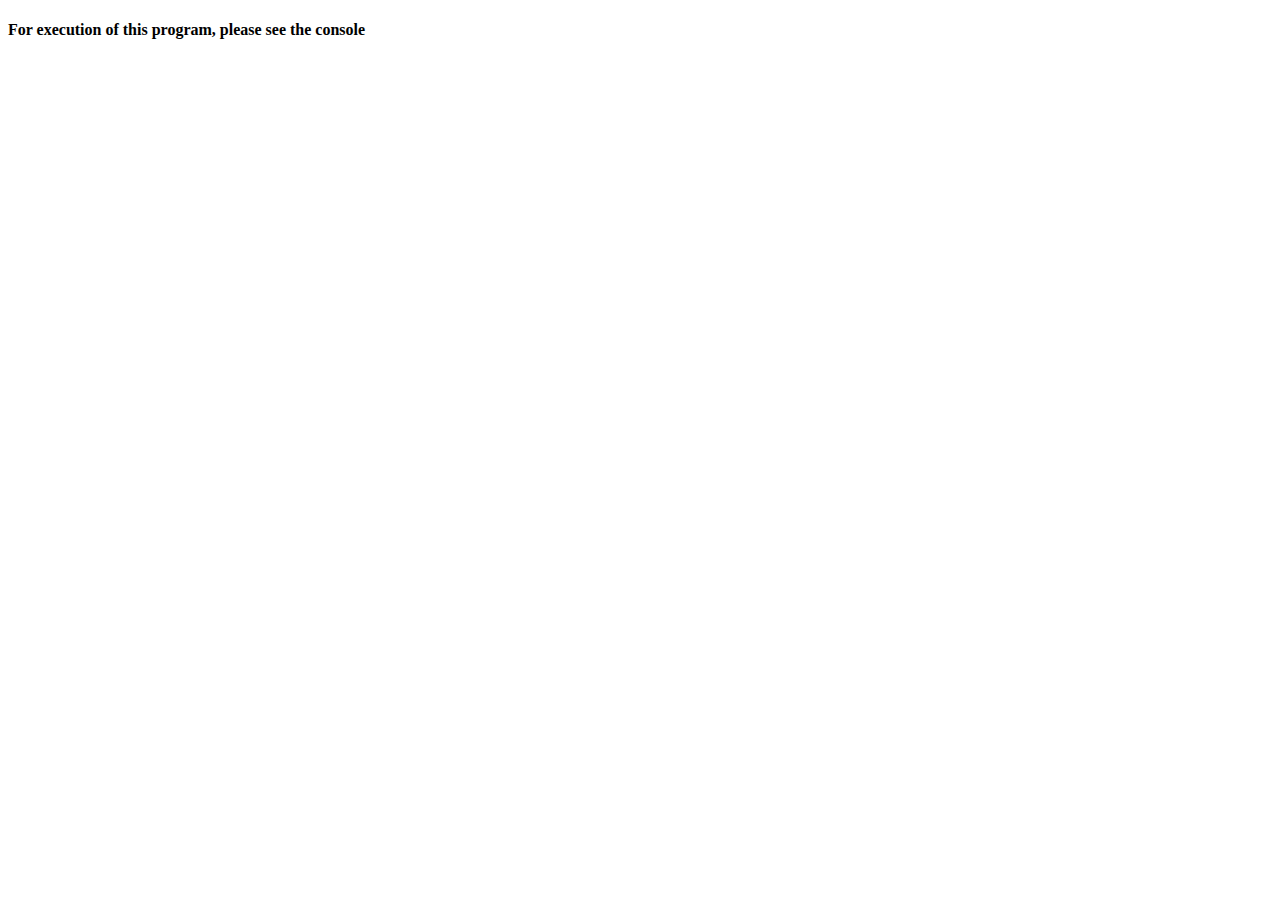
<file: javascript/30daysOfJavascriptChallenges/day19Closures/index.html>
<!DOCTYPE html>
<html lang="en">
<head>
    <meta charset="UTF-8">
    <meta name="viewport" content="width=device-width, initial-scale=1.0">
    <title>Closures</title>
</head>
<body>
    <!-- Simple page, for now it'll not have GUI -->
    <h4>For execution of this program, please see the console</h4>
    <script src="./data/incomesPersonX.js"></script>
    <script src="./data/expensesPersonX.js"></script>
    <script src="./scripts/index.js"></script>
</body>
</html>
</file>
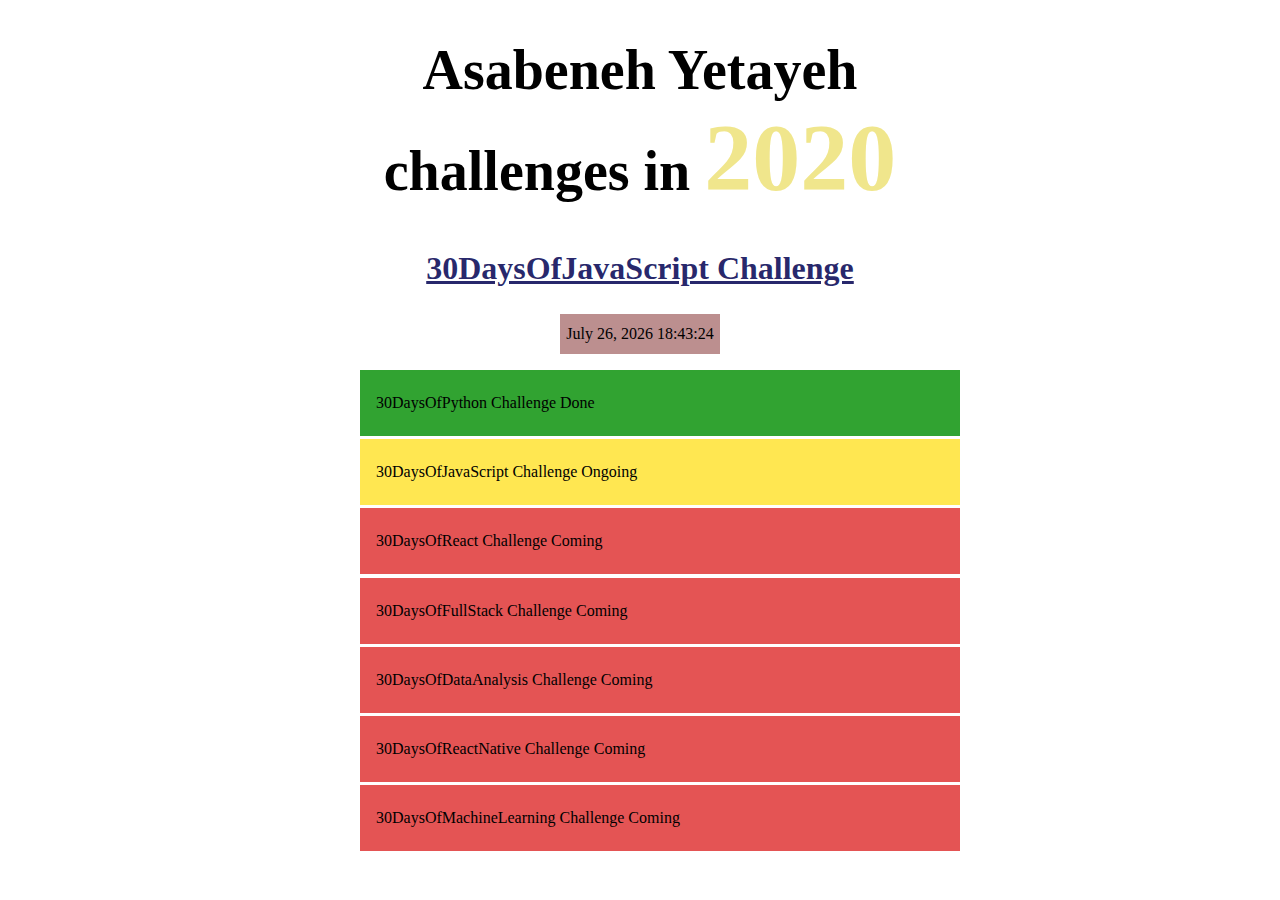
<file: javascript/30daysOfJavascriptChallenges/day21/index.html>
<!DOCTYPE html>
<html>

<head>
    <title>30DaysOfJavaScript:21 Day </title>
    <link rel="stylesheet" href="./styles/styles.css" />
</head>

<body>
    <div class="wrapper">
        <h1>Asabeneh Yetayeh challenges in <span id="title-year">2020</span></h1>
        <h2>30DaysOfJavaScript Challenge</h2>
        <p id="fulldate"></p>
        <ul>
            <li class="completed">30DaysOfPython Challenge Done</li>
            <li class="ongoing">30DaysOfJavaScript Challenge Ongoing</li>
            <li class="coming">30DaysOfReact Challenge Coming</li>
            <li class="coming">30DaysOfFullStack Challenge Coming</li>
            <li class="coming">30DaysOfDataAnalysis Challenge Coming</li>
            <li class="coming">30DaysOfReactNative Challenge Coming</li>
            <li class="coming">30DaysOfMachineLearning Challenge Coming</li>
        </ul>
    </div>
    <script src="./scripts/main.js"></script>

</body>

</html>
</file>
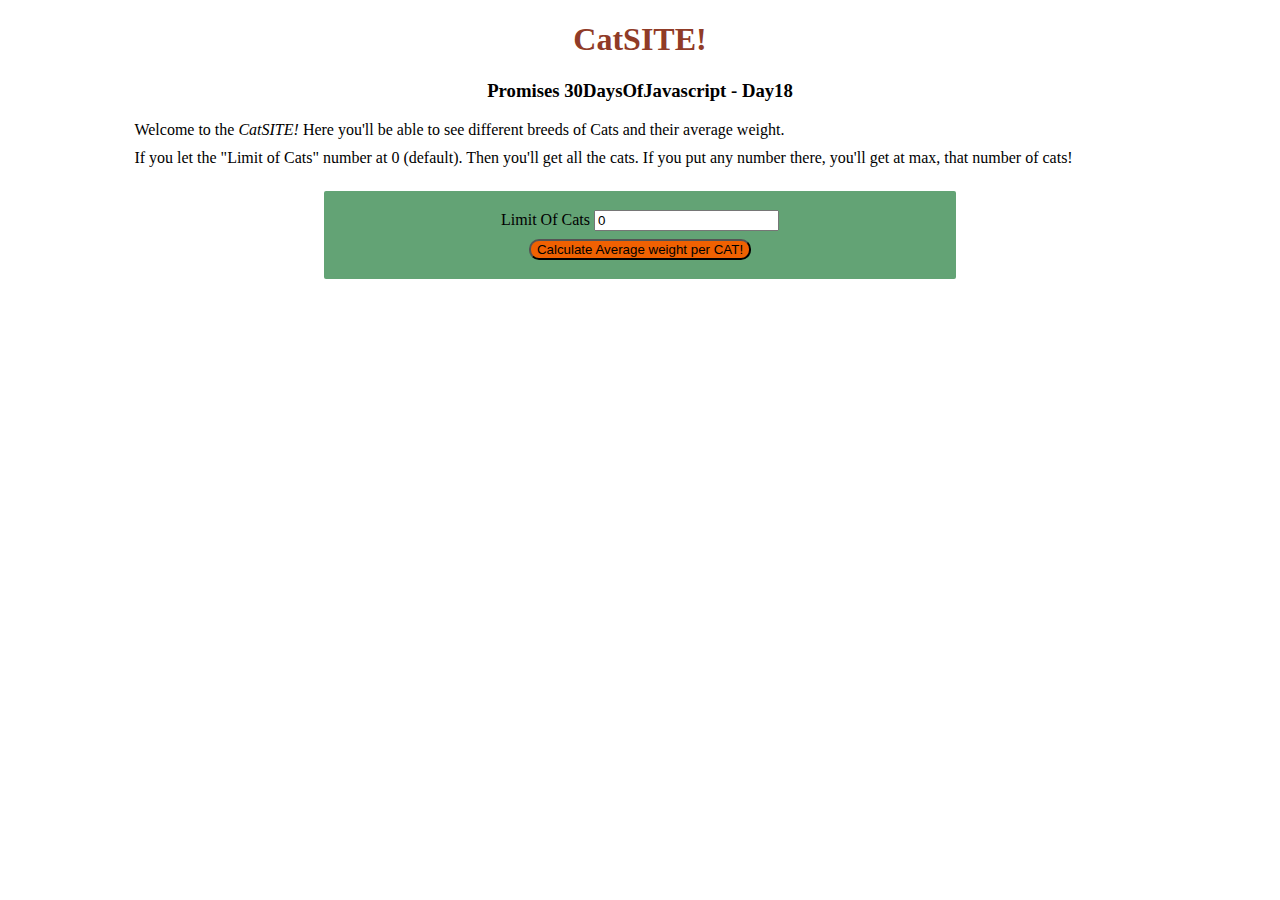
<file: javascript/30daysOfJavascriptChallenges/day18Promises/exercise1/index.html>
<!DOCTYPE html>
<html lang="en">
<head>
    <meta charset="UTF-8">
    <meta name="viewport" content="width=device-width, initial-scale=1.0">
    <script src="index.js" ></script>
    <title>Promises 30DaysOfJavascript (Day18)</title>
    <style>
        h1 {
            color: #903B27;
        }

        h1, h3 {
            text-align: center;
        }
        
        p {
            width: 80%;
            margin: 10px auto;
            text-align: justify;
        }

        button {
            display: block;
            margin: .5rem auto 0;  /* top, sides, bottom */
            background: rgb(240, 97, 2);
            border-radius: 10px;
        }

        label {
            text-align: center;
        }

        #flex-container div:first-child {
	        background-color: #63A375;
            width: 50%;
            margin: 1.5rem auto 0.8rem;
            display: flex;
            flex-direction: column;
            border-radius: 2px;
            padding: 1.2rem 0;
        }
        
        #targetRender {
            margin-top: 2rem;
        }
    </style>
</head>
<body>
    <h1>CatSITE!</h1>
    <h3>Promises 30DaysOfJavascript - Day18</h3>
    <p>Welcome to the <em>CatSITE!</em> Here you'll be able to see different breeds of Cats and their average weight.</p>
    <p>If you let the "Limit of Cats" number at 0 (default). Then you'll get all the cats. If you put any number there, you'll get at max, that number of cats!</p>

    <div id="flex-container">
        <div>
            <label for="limitOfCatsInput">
                Limit Of Cats
                <input id="limitOfCatsInput" type="number" value="0" />
            </label>
            <button onClick="writeResults()">Calculate Average weight per CAT!</button>
        </div>
        
        <div id="targetRender"></div>
    </div>

    <script>
        async function writeResults() {
            const catLimit = document.querySelector("#limitOfCatsInput").value;
            console.log({catLimit});
            const catsWithAvgWeight = await getCatsAvgWeight(catLimit);
            
            const contentToRender = catsWithAvgWeight
                .map(cat => {
                    return `<div style="border: solid 3px #504B43; background-color: #77AD78; width: 50%; text-align: center; margin: 5px auto; border-radius: 3px;">
                        <p style="color: white">
                            <b style="color: #F0CEA8">Breed's Name:</b> ${cat.name}
                        </p>
                        <p style="color: white">
                            <b style="color: #F0CEA8">Average Weight:</b> ${cat.avgWeight} KG
                        </p>
                    </div>`
                }).join("");

            document.querySelector("#targetRender").innerHTML = `${contentToRender}`;
        }
    </script>
</body>
</html>
</file>
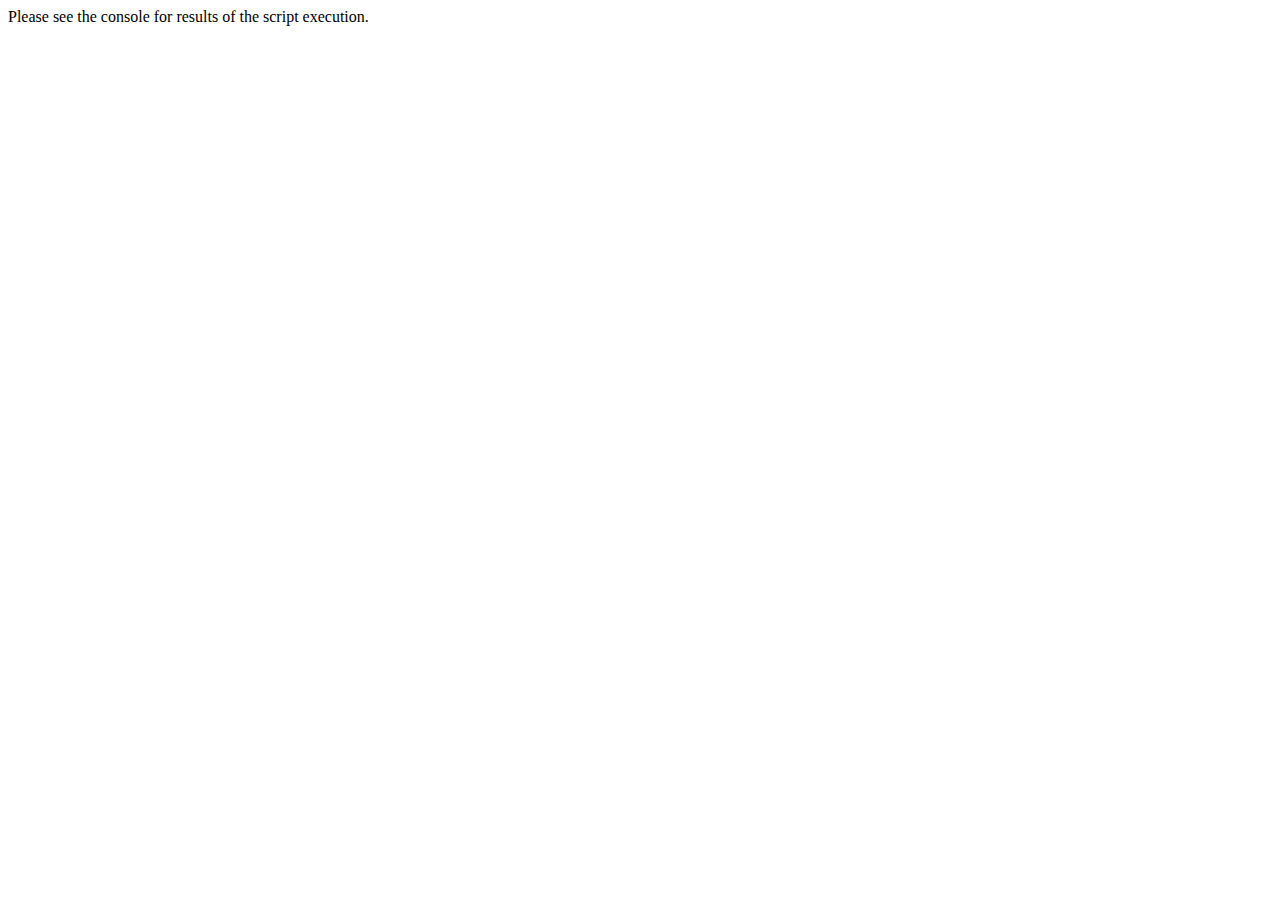
<file: javascript/30daysOfJavascriptChallenges/day18Promises/exercise3/index.html>
<!DOCTYPE html>
<html lang="en">
<head>
    <meta charset="UTF-8">
    <meta name="viewport" content="width=device-width, initial-scale=1.0">
    <title>Day 18 30 days of javascript</title>
</head>
<body>
    Please see the console for results of the script execution.
    <script src="./index.js"></script>
</body>
</html>
</file>
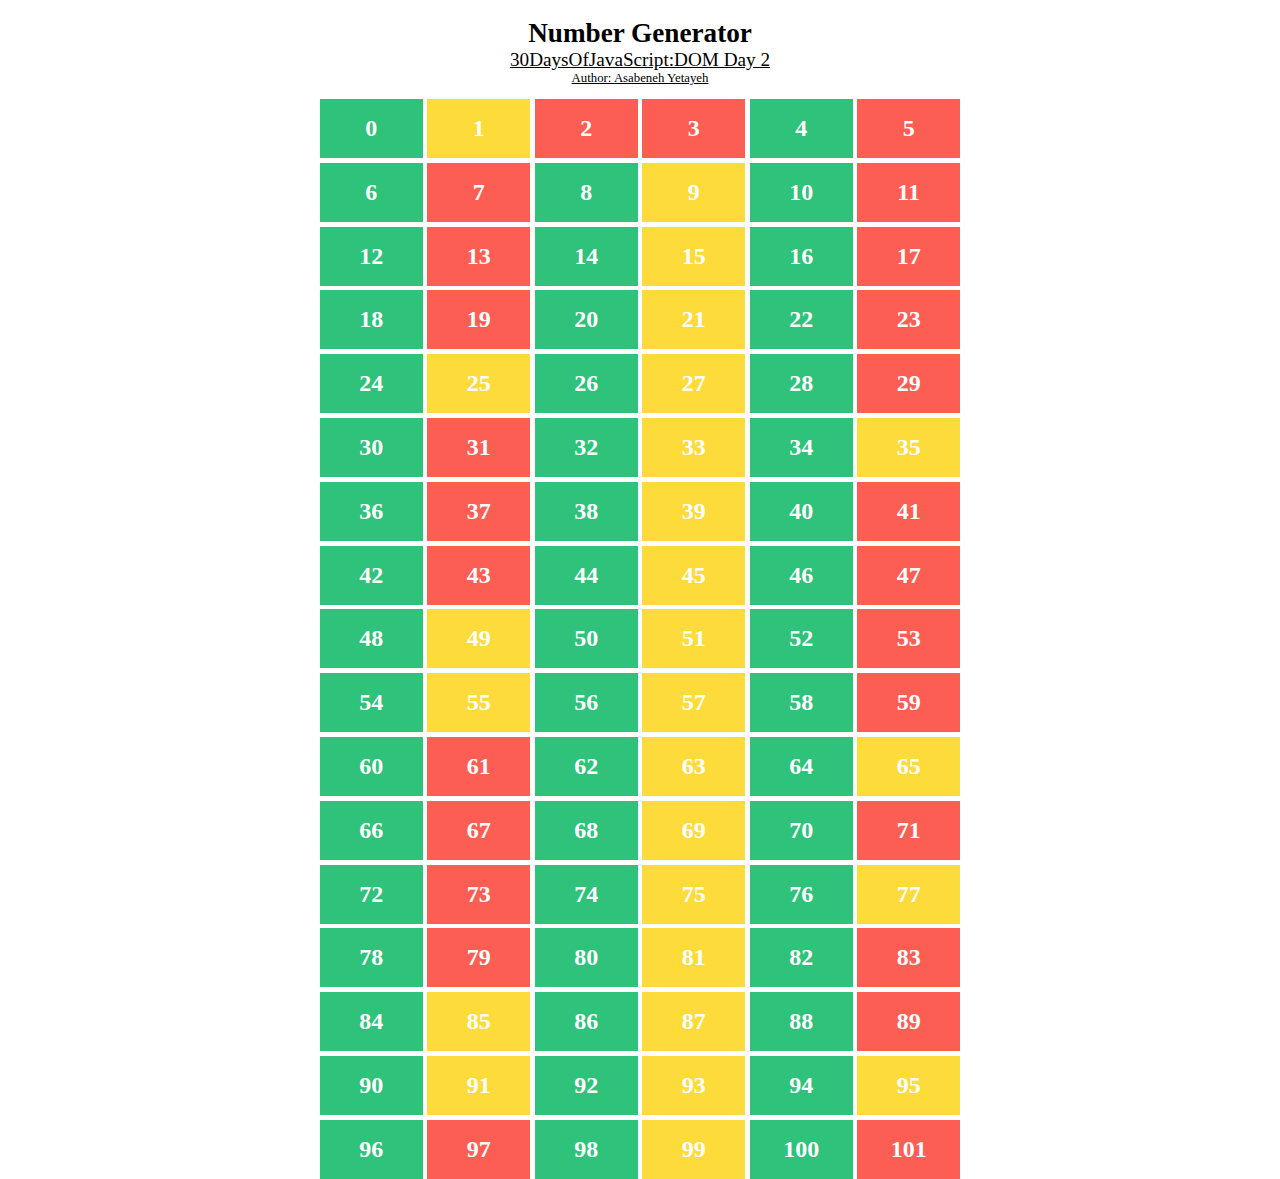
<file: javascript/30daysOfJavascriptChallenges/day22/project_1/index.html>
<!DOCTYPE html>
<html>

<head>
    <title>30DaysOfJavaScript:22 Day: Number Generator </title>
    <link rel="stylesheet" href="./styles/styles.css" />
</head>

<body>
    <h1>Number Generator</h1>
    <h2>30DaysOfJavaScript:DOM Day 2</h2>
    <h3>Author: Asabeneh Yetayeh</h3>
    <div class="wrapper">
    </div>

    <script src="./scripts/main.js"></script>

</body>

</html>
</file>
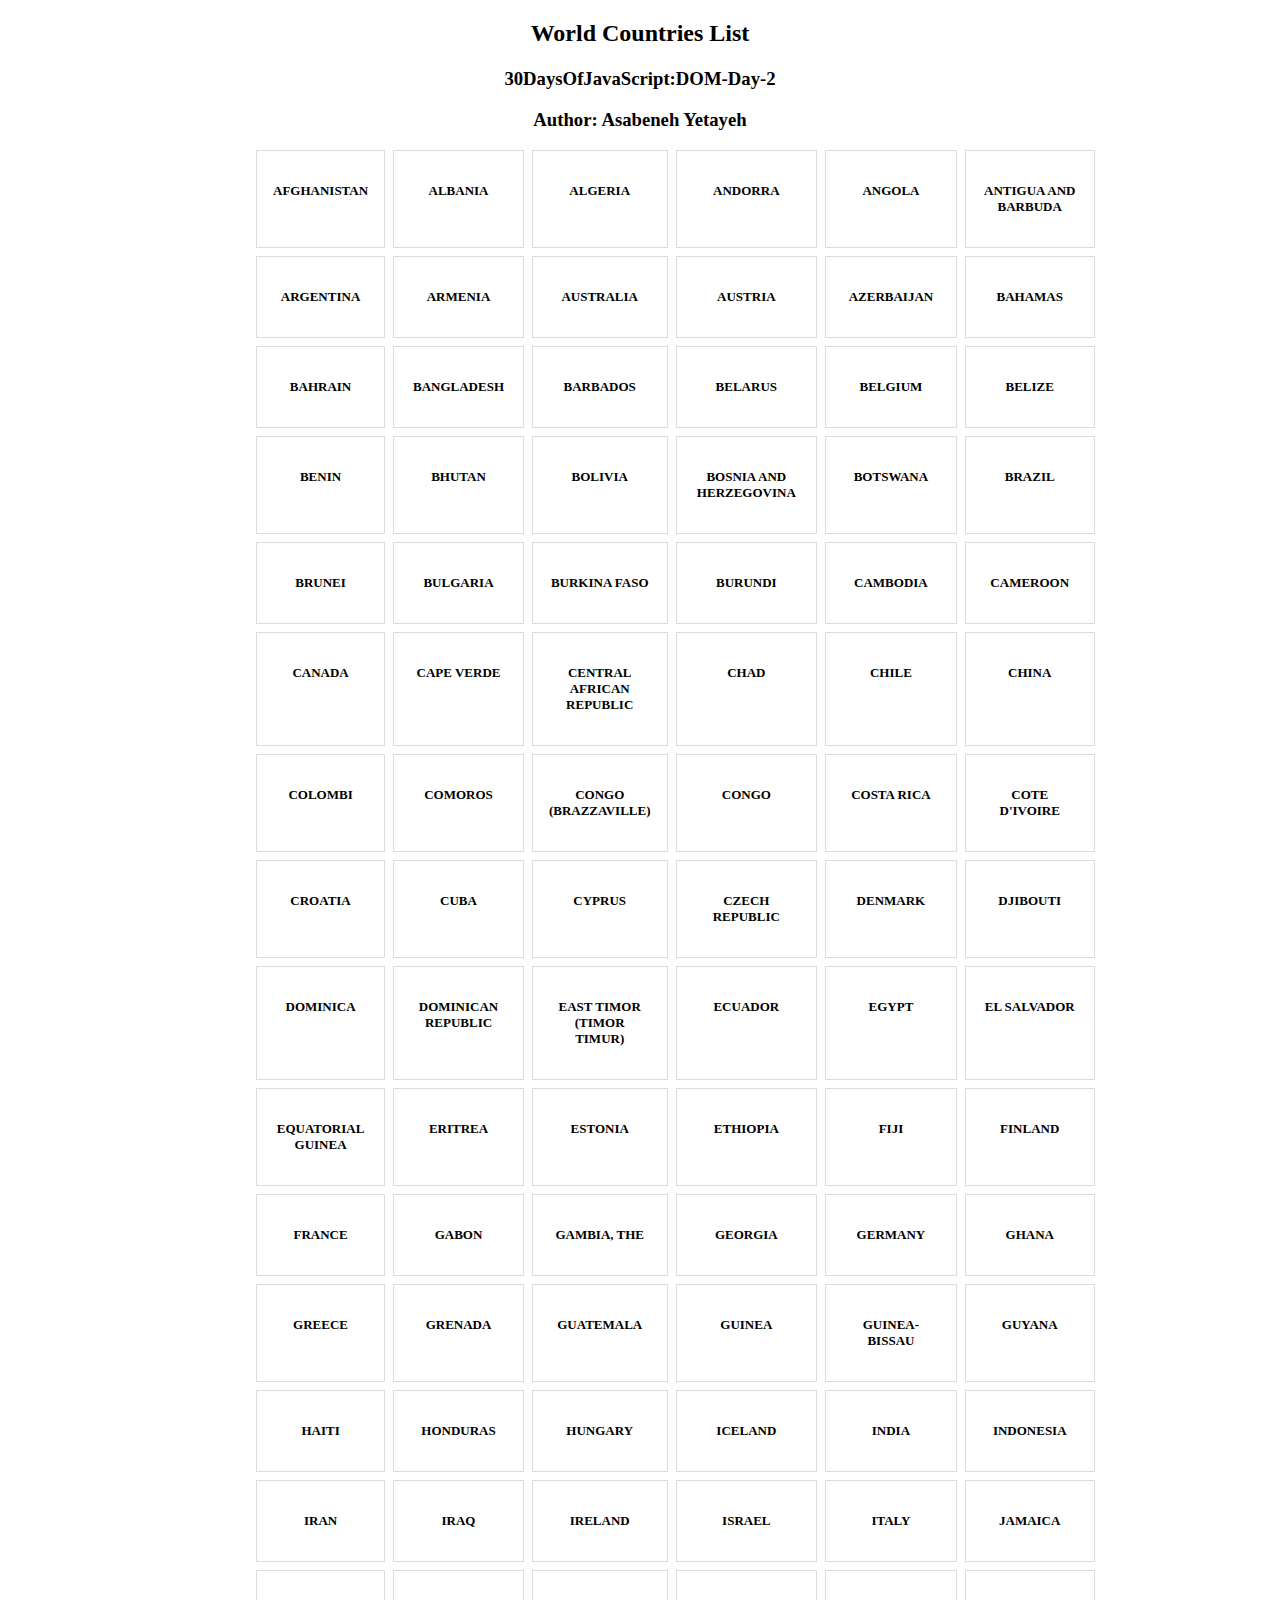
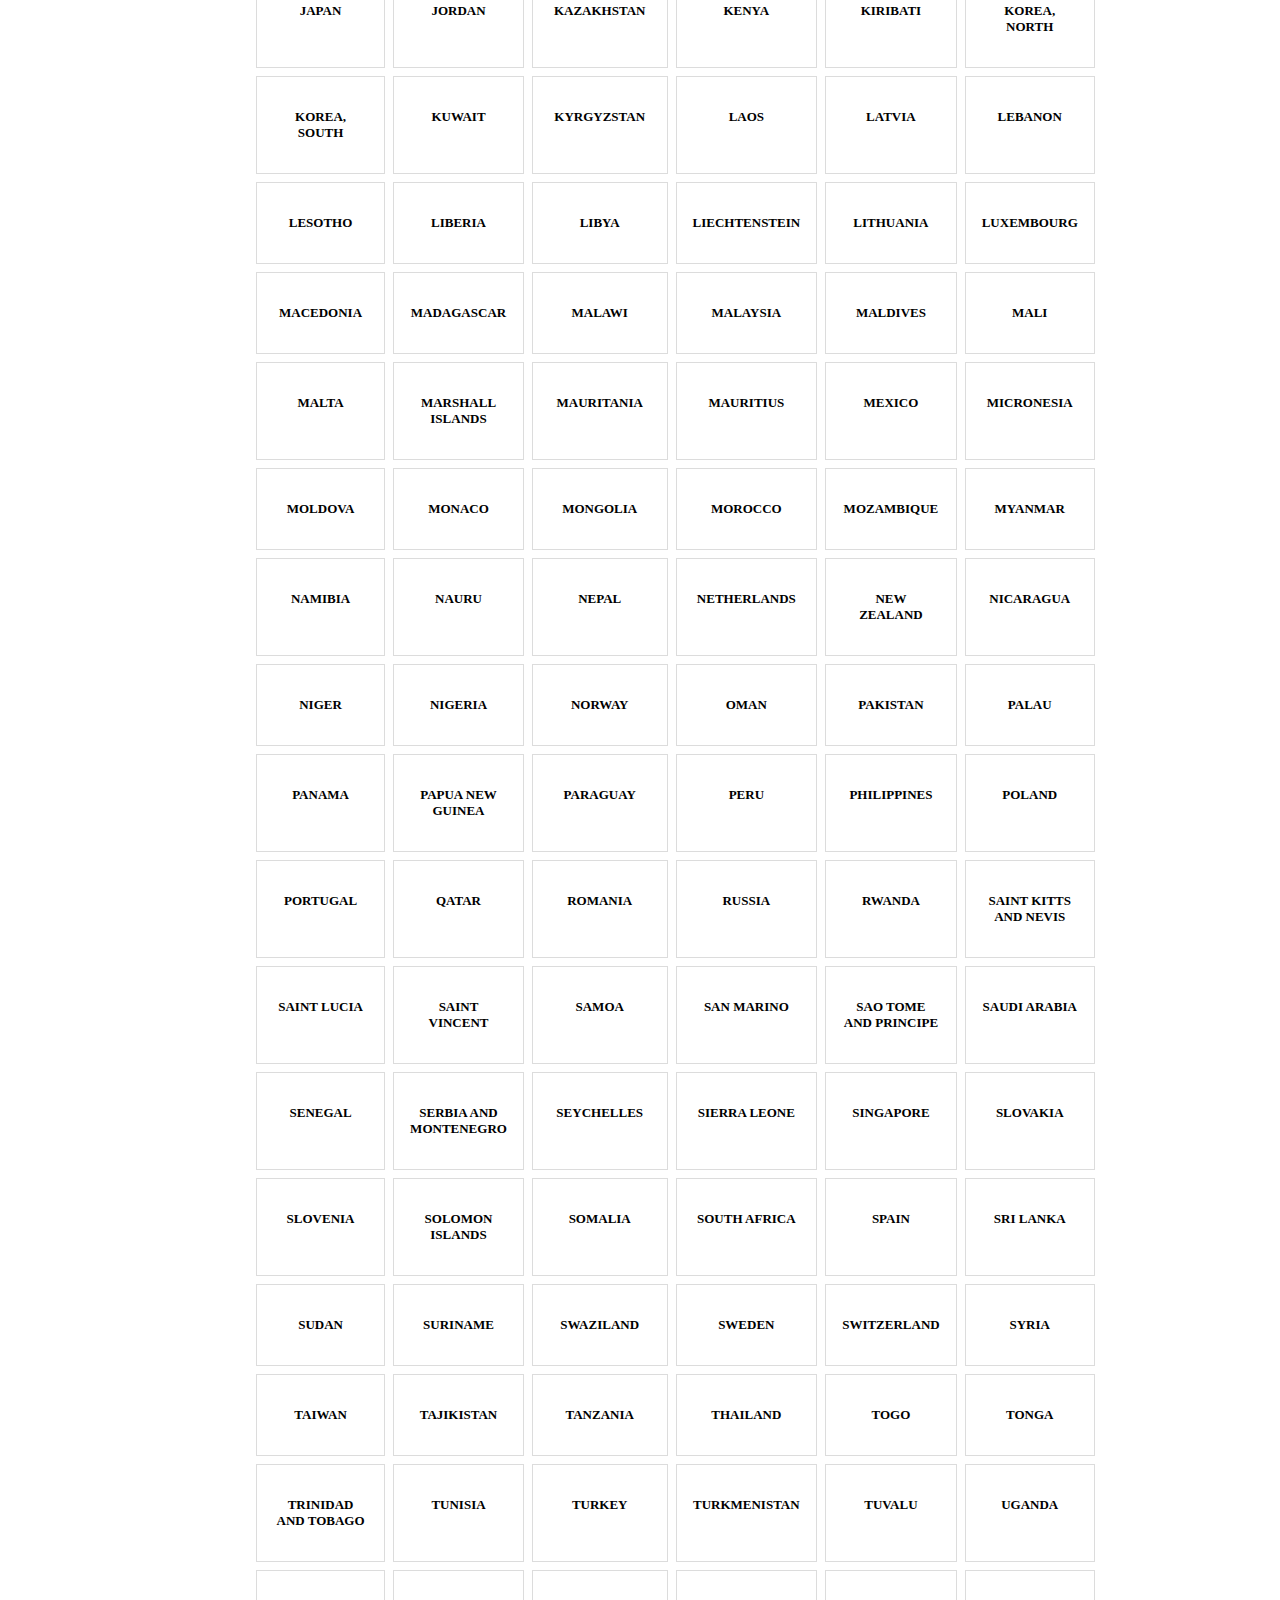
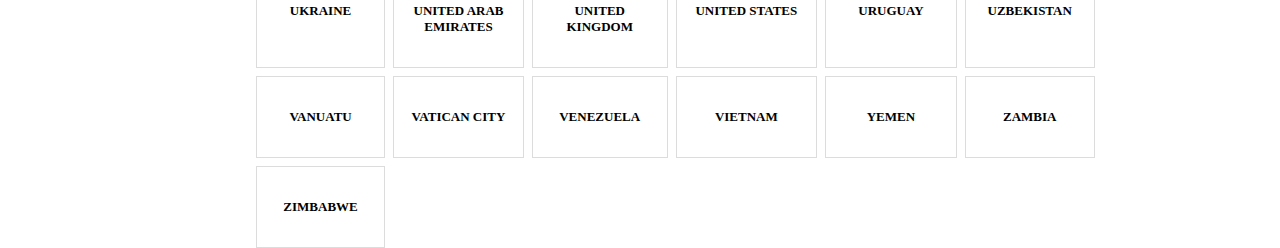
<file: javascript/30daysOfJavascriptChallenges/day22/project_2/index.html>
<!DOCTYPE html>
<html>

<head>
    <title>30DaysOfJavaScript:22 Day: World Countries List</title>
</head>

<body>
    <header>
        <h2>World Countries List</h2>

        <h4 id="total-countries"></h4>
        <h3>30DaysOfJavaScript:DOM-Day-2</h3>
        <h3>Author: Asabeneh Yetayeh</h3>

    </header>

    <div class="countries-container">
        <div class="countries-wrapper">

        </div>
    </div>

    <script src="./data/countries.js"></script>
    <script src="./scripts/main.js"></script>

</body>

</html>

</html>
</file>
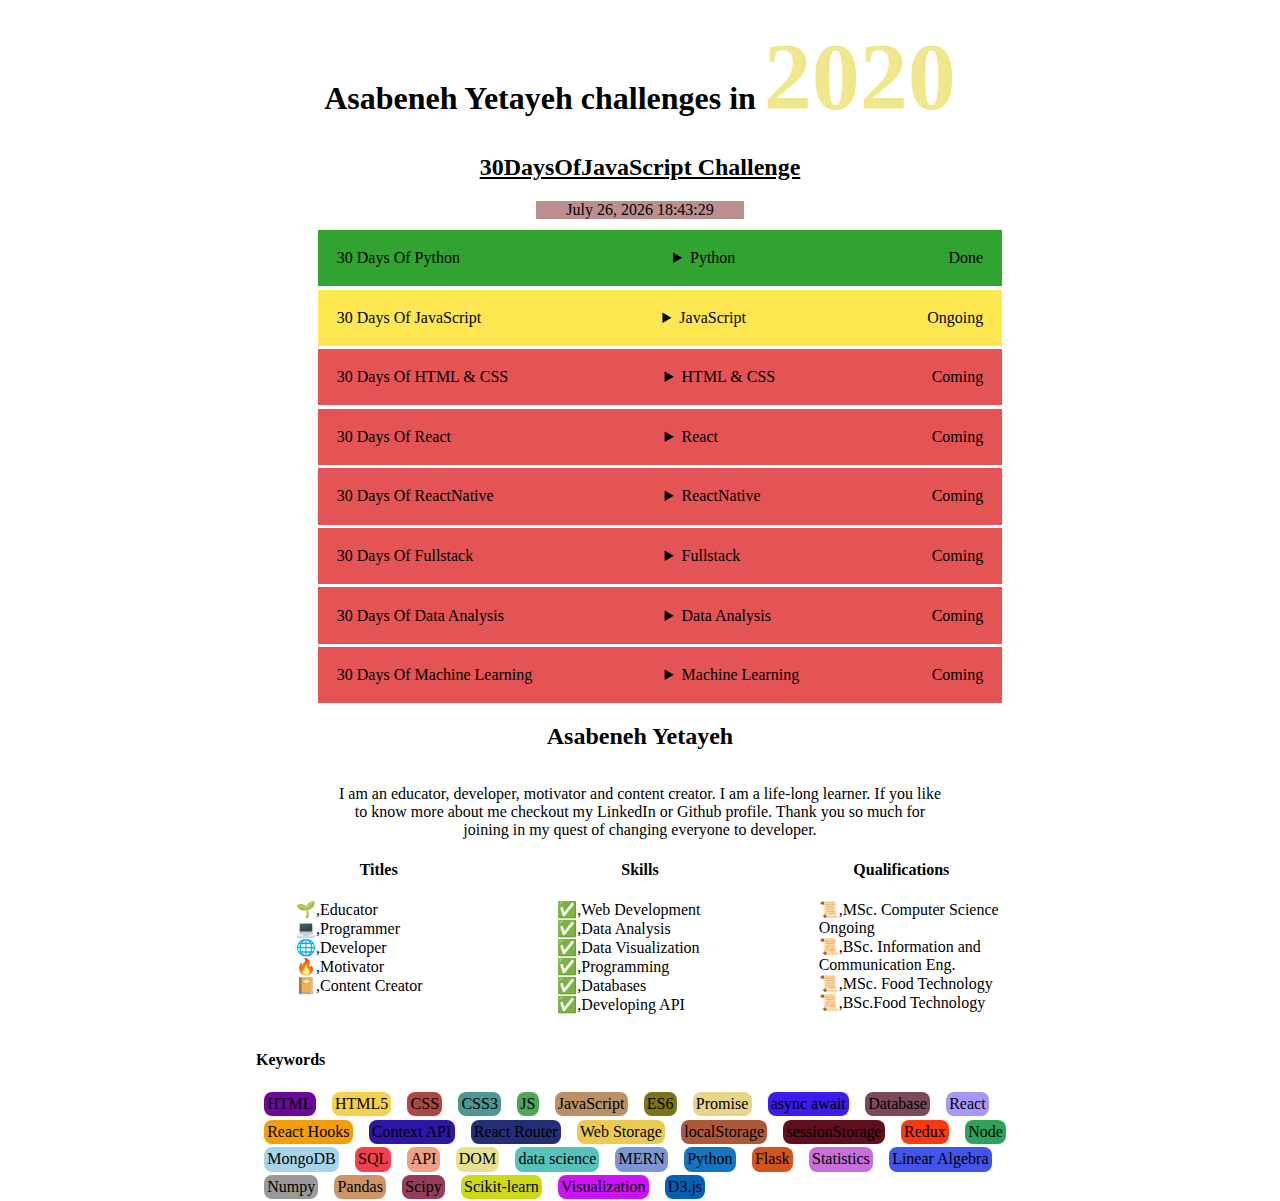
<file: javascript/30daysOfJavascriptChallenges/day22/project_3/index.html>
<!DOCTYPE html>
<html>

<head>
    <title>30DaysOfJavaScript:22 Day: Challenge Info</title>
    <link rel="stylesheet" href="https://cdnjs.cloudflare.com/ajax/libs/font-awesome/5.15.1/css/all.min.css" integrity="sha512-+4zCK9k+qNFUR5X+cKL9EIR+ZOhtIloNl9GIKS57V1MyNsYpYcUrUeQc9vNfzsWfV28IaLL3i96P9sdNyeRssA==" crossorigin="anonymous" />
</head>

<body>
    <div class="wrapper">
    </div>

    <script src="./data/challenges_info.js"></script>
    <script src="./scripts/main.js"></script>
    <script src="./scripts/addMagic.js"></script>

</body>

</html>

</html>
</file>
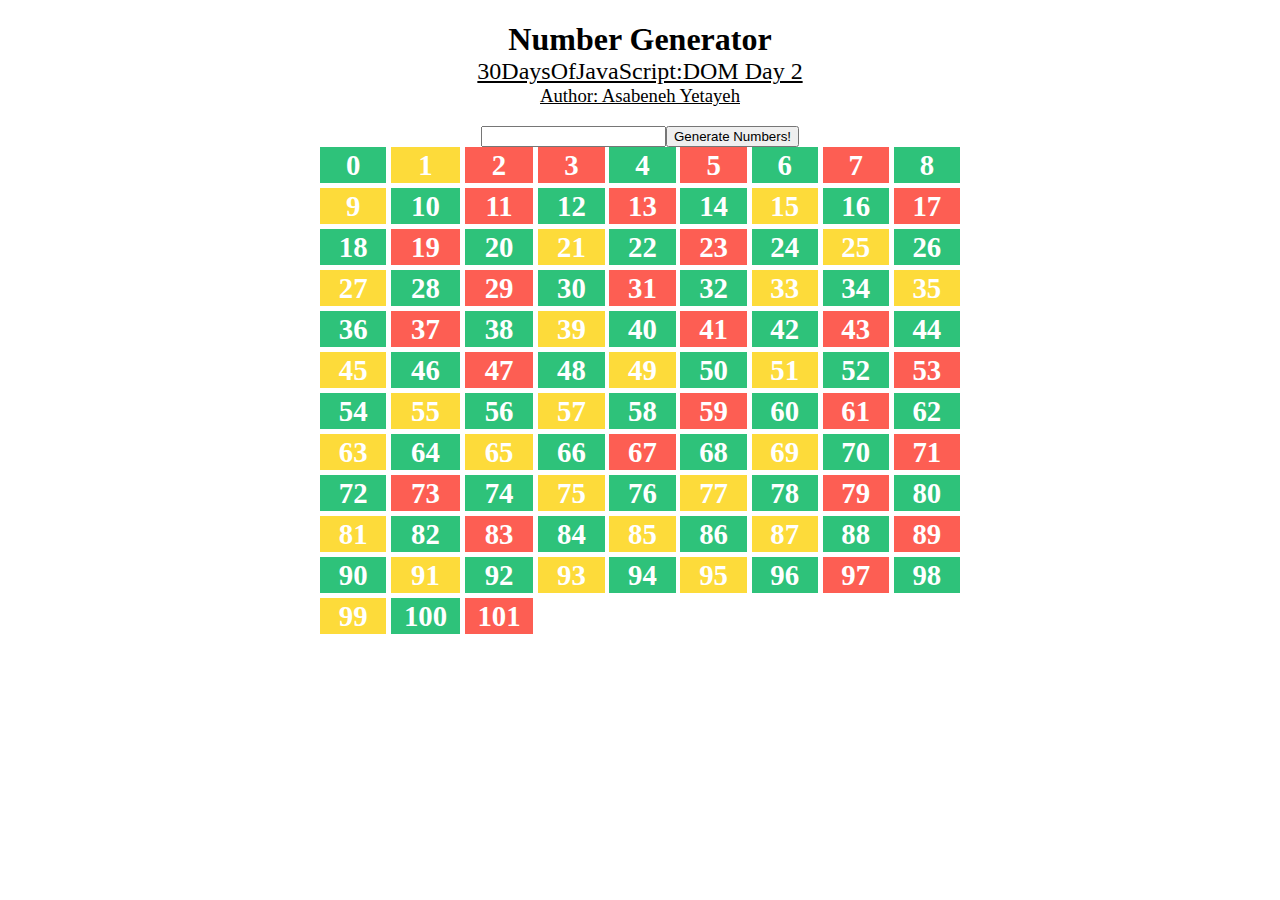
<file: javascript/30daysOfJavascriptChallenges/day23/project_1/index.html>
<!DOCTYPE html>
<html>

<head>
    <title>30DaysOfJavaScript:23 Day: Number Generator </title>
</head>

<body>
    <h1>Number Generator</h1>
    <h2>30DaysOfJavaScript:DOM Day 2</h2>
    <h3>Author: Asabeneh Yetayeh</h3>
    <div class="wrapper">

    </div>


    <script src="./scripts/styles.js"></script>
    <script src="./scripts/inputCollection.js"></script>
    <script src="./scripts/main.js"></script>
</body>

</html>
</file>
<file: javascript/30daysOfJavascriptChallenges/day21/styles/styles.css>
body {
    width: 50%;
    margin: 0 auto;
    text-align: center;
}

h1 {
    font-size: 3.5rem;
}

h2 {
    text-decoration: underline;
    color: #0a0a58e0;
    font-size: 2rem;
}

ul {
    list-style: none;
}

li {
    margin: 0.2rem 0;
    padding: 1.5rem 1rem;
    text-align: left;
    cursor: pointer;
}

#title-year {
    font-size: 6rem;
}

#fulldate {
    margin: 0 auto;
    padding: 0.7rem 0;
    width: 25%;
}
</file>
<file: javascript/30daysOfJavascriptChallenges/day22/project_1/styles/styles.css>
/** Basic Styles of the page.
* Note: There are some styles applied by DOM manipulating from 'main.js', 
* such as GRID.
*/

body {
    width: 50%;
    margin: 0 auto;
}

h1, h2, h3 {
    text-align: center;
}

h1, h2 {
    margin-bottom: 0;
}

h2, h3 {
    margin-top: 0;
    text-decoration: underline;
    font-weight: 100;
}

h1 {
    font-weight: 700;
    font-size: 1.7rem;
}

h2 {
    font-size: 1.2rem;
}

h3 {
    font-size: 0.8rem;
}
</file>
